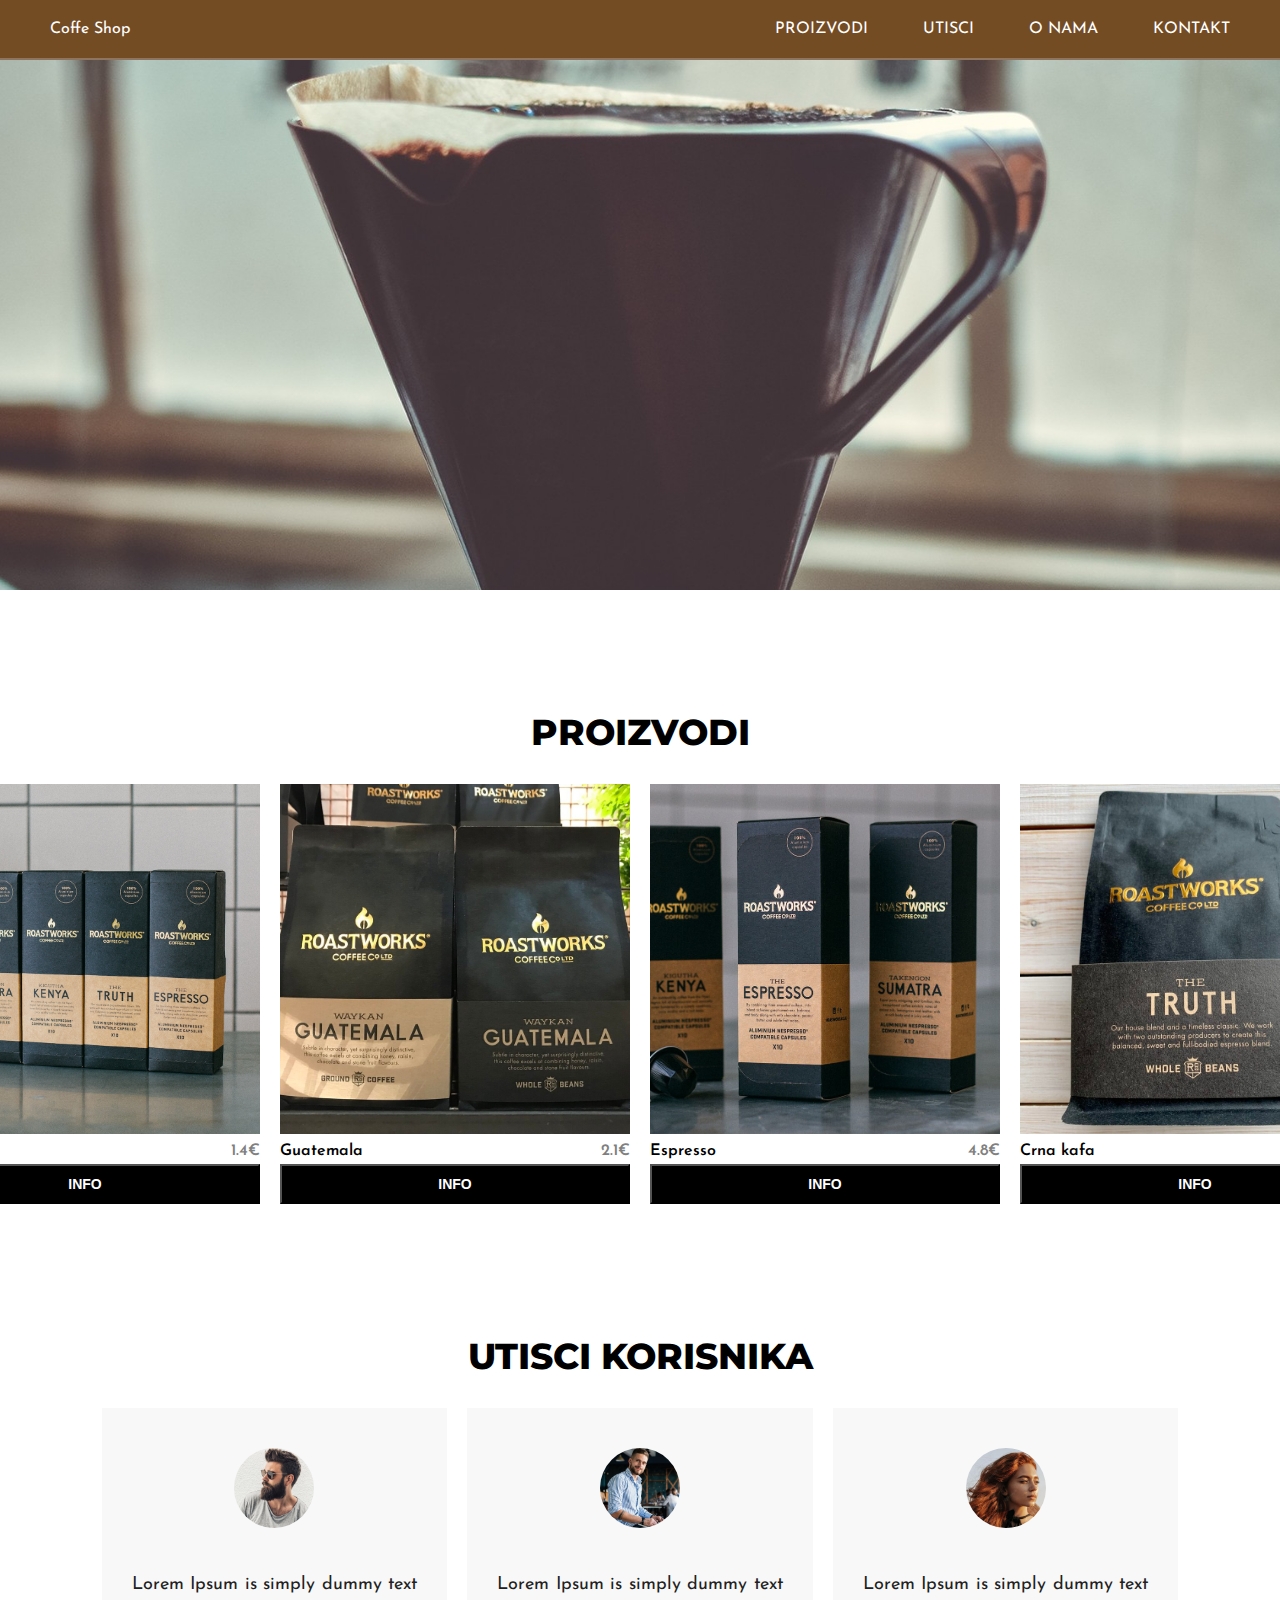
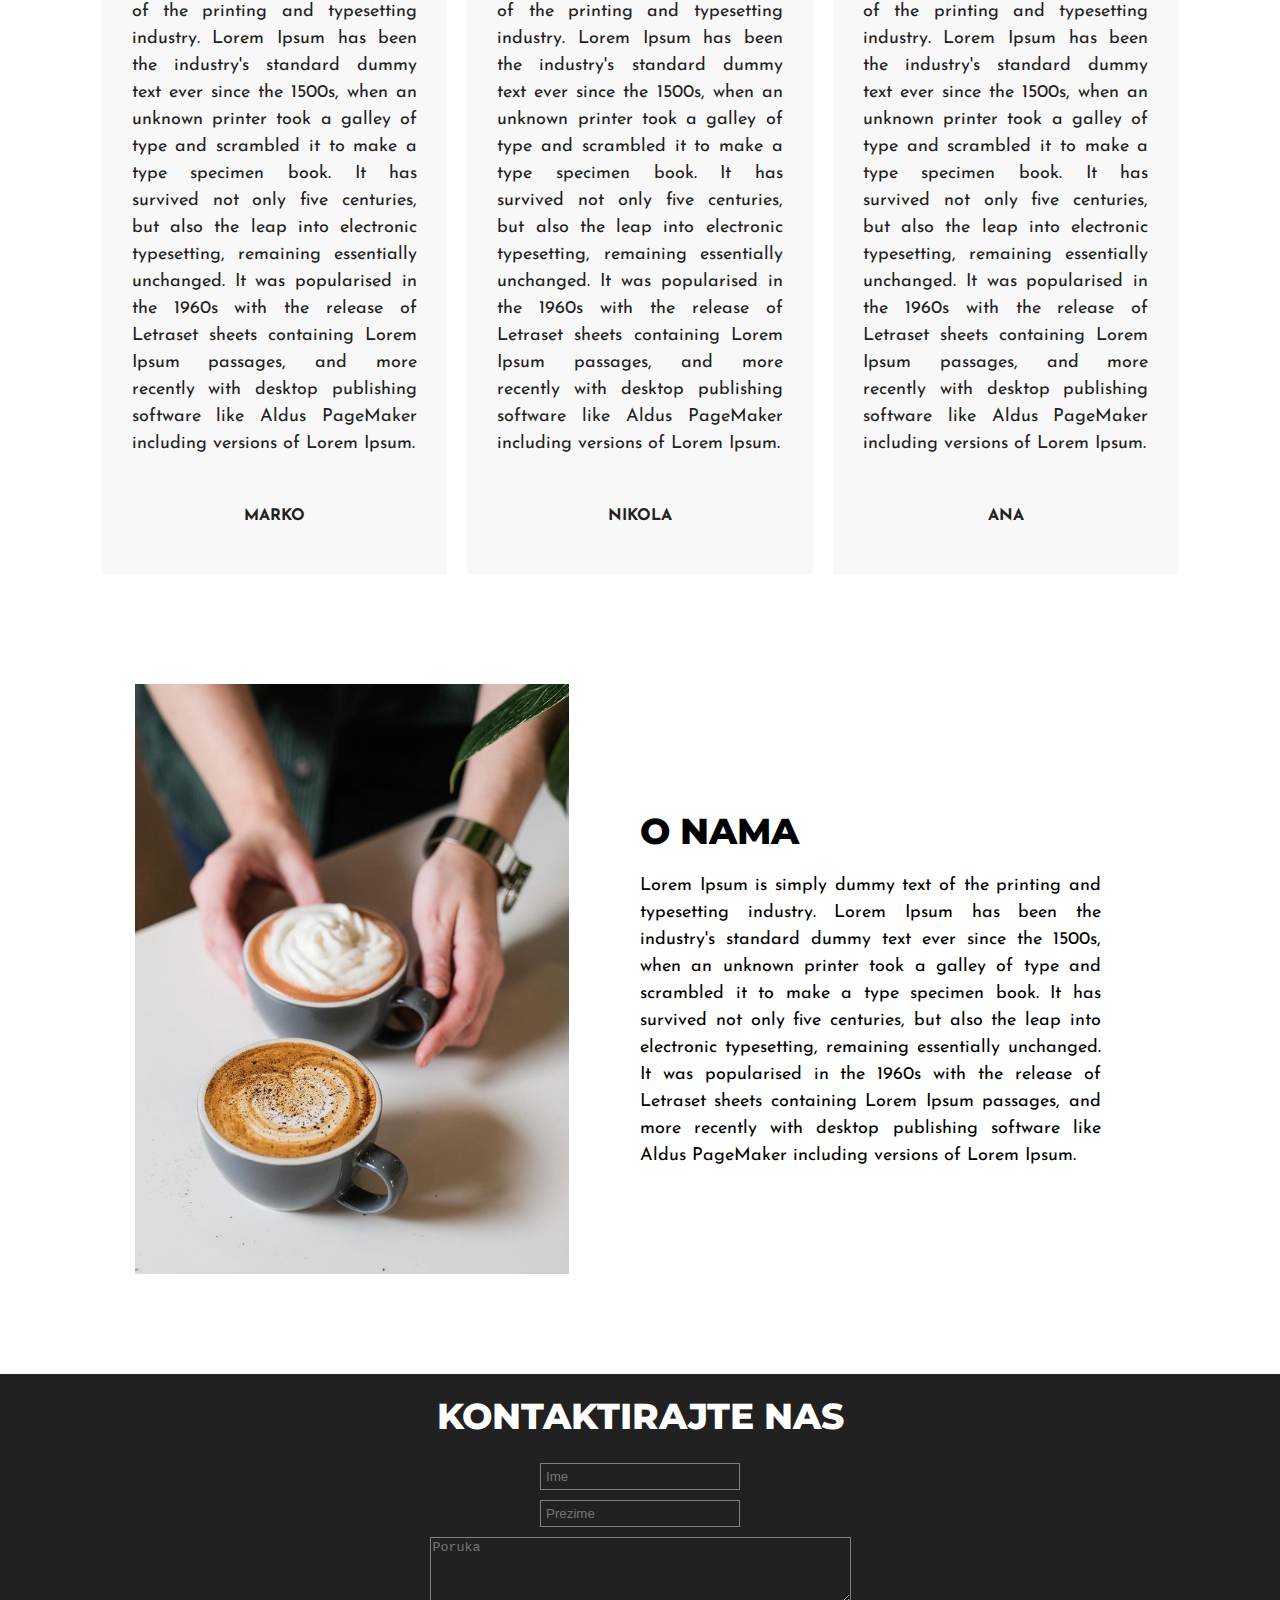
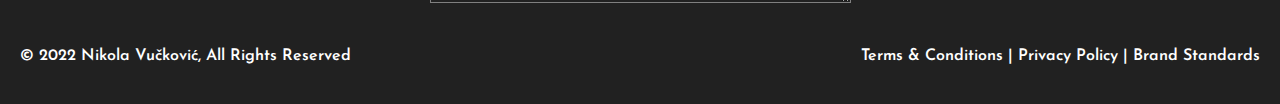
<file: Web dizajn - Coffee Shop stranica/index.html>
<!DOCTYPE html>
<html>
  <head>
    <meta charset="utf-8" />
    <meta http-equiv="X-UA-Compatible" content="IE=edge" />
    <title>Coffee Shop</title>
    <meta name="viewport" content="width=device-width, initial-scale=1" />
    <link rel="stylesheet" href="style.css" />
    <link rel="preconnect" href="https://fonts.googleapis.com" />
    <link rel="preconnect" href="https://fonts.gstatic.com" crossorigin />
    <link
      href="https://fonts.googleapis.com/css2?family=Montserrat:wght@100;200;300;400;500;600;700;800;900&display=swap"
      rel="stylesheet"
    />
    <link
      href="https://fonts.googleapis.com/css2?family=Josefin+Sans:wght@100;200;300;400;500;600;700&family=Lato:wght@400;700;900&display=swap"
      rel="stylesheet"
    />
  </head>
  <body>
    <!-- HEADER SECTION -->
    <header>
      <!-- NAVIGATION -->
      <nav class="navbar">
        <div class="navbar-logo">
          <a href="#top">Coffe Shop</a>
        </div>
        <ul>
          <li><a href="#proizvodi">Proizvodi</a></li>
          <li><a href="#korisnici">Utisci</a></li>
          <li><a href="#onama">O nama</a></li>
          <li><a href="#kontakt">Kontakt</a></li>
        </ul>
      </nav>
      <!-- PARALLAX EFFECT -->
      <section class="hero"></section>
    </header>

    <!-- CONTAINER -->
    <div class="container">
      <!-- SEKCIJA PROIZVODI -->
      <section class="sekcija-proizvodi" id="proizvodi">
        <h1>Proizvodi</h1>
        <div class="proizvodi">
          <div class="proizvod">
            <div class="image">
              <img src="assets/images/proizvod 1.png" class="slika-proizvoda" />
            </div>
            <div class="info-card">
              <h2>Sumatra</h2>
              <h3>1.4€</h3>
            </div>
            <button>Info</button>
          </div>

          <div class="proizvod">
            <div class="image">
              <img src="assets/images/proizvod 2.jpg" class="slika-proizvoda" />
            </div>
            <div class="info-card">
              <h2>Guatemala</h2>
              <h3>2.1€</h3>
            </div>
            <button>Info</button>
          </div>

          <div class="proizvod">
            <div class="image">
              <img src="assets/images/proizvod 3.jpg" class="slika-proizvoda" />
            </div>
            <div class="info-card">
              <h2>Espresso</h2>
              <h3>4.8€</h3>
            </div>

            <button>Info</button>
          </div>

          <div class="proizvod">
            <div class="image">
              <img
                src="assets/images/proizvod 4.jpeg"
                class="slika-proizvoda"
              />
            </div>
            <div class="info-card">
              <h2>Crna kafa</h2>
              <h3>3.6€</h3>
            </div>

            <button>Info</button>
          </div>
        </div>
      </section>

      <!-- SEKCIJA KORISNICI -->

      <section class="sekcija-korisnici" id="korisnici">
        <h1>Utisci korisnika</h1>
        <div class="korisnici">
          <div class="korisnik-box">
            <p class="slika-korisnika">
              <img
                src="assets/images/korisnik1.jpeg"
                class="korisnik-img"
                alt="korisnik1"
              />
            </p>
            <p class="tekst-korisnika">
              Lorem Ipsum is simply dummy text of the printing and typesetting
              industry. Lorem Ipsum has been the industry's standard dummy text
              ever since the 1500s, when an unknown printer took a galley of
              type and scrambled it to make a type specimen book. It has
              survived not only five centuries, but also the leap into
              electronic typesetting, remaining essentially unchanged. It was
              popularised in the 1960s with the release of Letraset sheets
              containing Lorem Ipsum passages, and more recently with desktop
              publishing software like Aldus PageMaker including versions of
              Lorem Ipsum.
            </p>
            <p class="ime-korisnika">Marko</p>
          </div>

          <div class="korisnik-box">
            <p class="slika-korisnika">
              <img
                src="assets/images/korisnik2.jpeg"
                class="korisnik-img"
                alt="korisnik1"
              />
            </p>
            <p class="tekst-korisnika">
              Lorem Ipsum is simply dummy text of the printing and typesetting
              industry. Lorem Ipsum has been the industry's standard dummy text
              ever since the 1500s, when an unknown printer took a galley of
              type and scrambled it to make a type specimen book. It has
              survived not only five centuries, but also the leap into
              electronic typesetting, remaining essentially unchanged. It was
              popularised in the 1960s with the release of Letraset sheets
              containing Lorem Ipsum passages, and more recently with desktop
              publishing software like Aldus PageMaker including versions of
              Lorem Ipsum.
            </p>
            <p class="ime-korisnika">Nikola</p>
          </div>

          <div class="korisnik-box">
            <p class="slika-korisnika">
              <img
                src="assets/images/korisnik3.jpeg"
                class="korisnik-img"
                alt="korisnik1"
              />
            </p>
            <p class="tekst-korisnika">
              Lorem Ipsum is simply dummy text of the printing and typesetting
              industry. Lorem Ipsum has been the industry's standard dummy text
              ever since the 1500s, when an unknown printer took a galley of
              type and scrambled it to make a type specimen book. It has
              survived not only five centuries, but also the leap into
              electronic typesetting, remaining essentially unchanged. It was
              popularised in the 1960s with the release of Letraset sheets
              containing Lorem Ipsum passages, and more recently with desktop
              publishing software like Aldus PageMaker including versions of
              Lorem Ipsum.
            </p>
            <p class="ime-korisnika">Ana</p>
          </div>
        </div>
      </section>

      <!-- SEKCIJA O NAMA -->

      <section class="sekcija-o-nama" id="onama">
        <div class="reklama">
          <img src="assets/images/reklama.png" class="reklama-img" />
        </div>
        <div class="tekst-o-nama">
          <h1>O nama</h1>
          <p>
            Lorem Ipsum is simply dummy text of the printing and typesetting
            industry. Lorem Ipsum has been the industry's standard dummy text
            ever since the 1500s, when an unknown printer took a galley of type
            and scrambled it to make a type specimen book. It has survived not
            only five centuries, but also the leap into electronic typesetting,
            remaining essentially unchanged. It was popularised in the 1960s
            with the release of Letraset sheets containing Lorem Ipsum passages,
            and more recently with desktop publishing software like Aldus
            PageMaker including versions of Lorem Ipsum.
          </p>
        </div>
      </section>
    </div>

    <!-- FOOTER -->

    <footer id="kontakt">
      <div class="sekcija-kontakt">
        <h1>Kontaktirajte nas</h1>
        <input placeholder="Ime" />
        <input placeholder="Prezime" />
        <textarea placeholder="Poruka" rows="4" cols="50"></textarea>
      </div>
      <div class="copyright">
        <h2>© 2022 Nikola Vučković, All Rights Reserved</h2>
        <h2>Terms & Conditions | Privacy Policy | Brand Standards</h2>
      </div>
    </footer>
  </body>
</html>
</file>
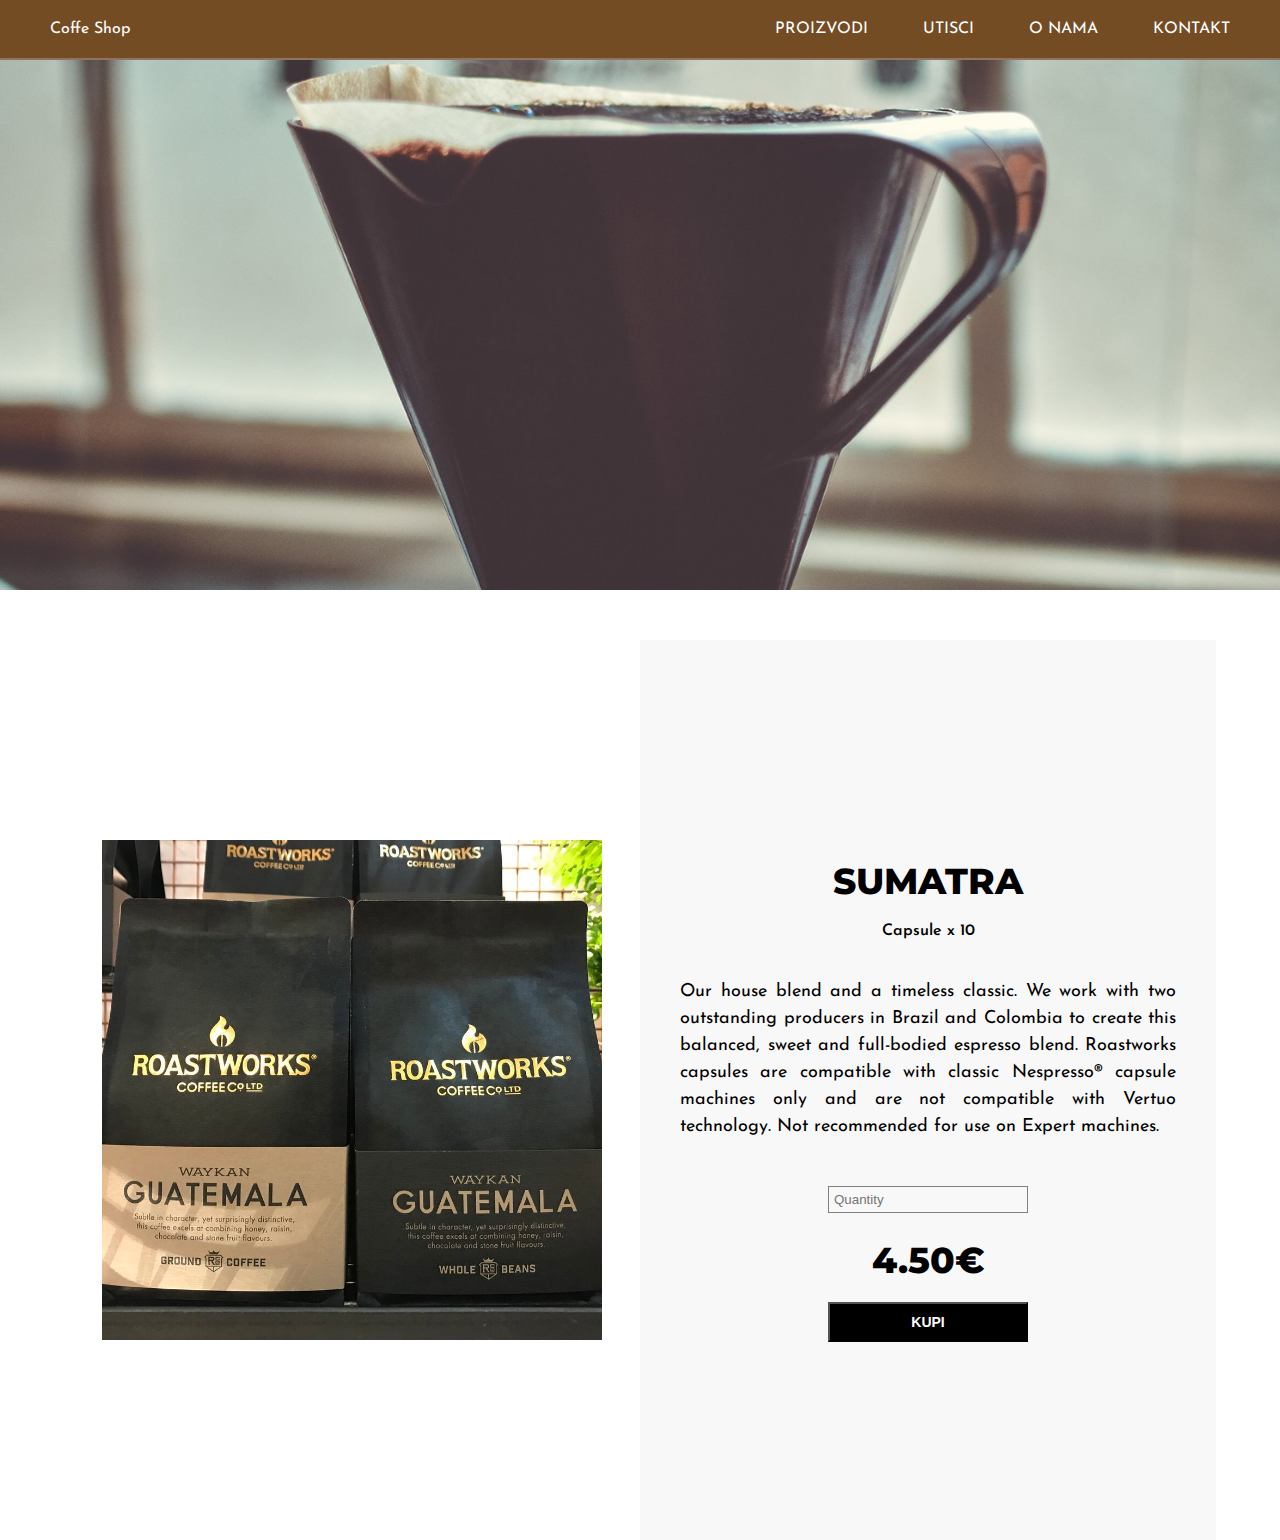
<file: Web dizajn - Coffee Shop stranica/proizvod1.html>
<!DOCTYPE html>
<html>
  <head>
    <meta charset="utf-8" />
    <meta http-equiv="X-UA-Compatible" content="IE=edge" />
    <title>Coffee Shop - Sumatra kafa</title>
    <meta name="viewport" content="width=device-width, initial-scale=1" />
    <link rel="stylesheet" href="style.css" />
    <link rel="preconnect" href="https://fonts.googleapis.com" />
    <link rel="preconnect" href="https://fonts.gstatic.com" crossorigin />
    <link
      href="https://fonts.googleapis.com/css2?family=Montserrat:wght@100;200;300;400;500;600;700;800;900&display=swap"
      rel="stylesheet"
    />
    <link
      href="https://fonts.googleapis.com/css2?family=Josefin+Sans:wght@100;200;300;400;500;600;700&family=Lato:wght@400;700;900&display=swap"
      rel="stylesheet"
    />
  </head>
  <body>
    <!-- HEADER SECTION -->
    <header>
      <!-- NAVIGATION -->
      <nav class="navbar">
        <div class="navbar-logo">
          <a href="#top">Coffe Shop</a>
        </div>
        <ul>
          <li><a href="#proizvodi">Proizvodi</a></li>
          <li><a href="#korisnici">Utisci</a></li>
          <li><a href="#onama">O nama</a></li>
          <li><a href="#kontakt">Kontakt</a></li>
        </ul>
      </nav>
      <!-- PARALLAX EFFECT -->
      <section class="hero"></section>
    </header>

    <div class="container">
      <div class="proizvod-container">
        <div class="proizvod-container-lijeva-strana">
          <img src="assets/images/proizvod 2.jpg" class="pr-slika" />
        </div>
        <div class="proizvod-container-desna-strana">
          <div class="proizvod-container-info">
            <h1>Sumatra</h1>
            <h2>Capsule x 10</h2>
            <p class="tekst-proizvoda">
              Our house blend and a timeless classic. We work with two
              outstanding producers in Brazil and Colombia to create this
              balanced, sweet and full-bodied espresso blend. Roastworks
              capsules are compatible with classic Nespresso® capsule machines
              only and are not compatible with Vertuo technology. Not
              recommended for use on Expert machines.
            </p>

            <input type="number" placeholder="Quantity" class="pr-input" />

            <h1>4.50€</h1>
            <button class="pr-btn">Kupi</button>
          </div>
        </div>
      </div>
    </div>
  </body>
</html>
</file>
<file: Web dizajn - Coffee Shop stranica/style.css>
*,
*::before,
*::after {
  box-sizing: border-box;
  margin: 0;
  scroll-behavior: smooth;
}

body {
  display: flex;
  flex-direction: column;
  text-align: center;
  align-items: center;
  justify-content: center;
  font-family: "Josefin Sans", sans-serif;
}

header {
  width: 100%;
}

.container {
  width: 90%;
  display: flex;
  flex-direction: column;
  justify-content: center;
}

section {
  margin: 50px 0 50px 0;
}

button {
  font-size: 14px;
  background-color: #000;
  color: #fff;
  width: 100%;
  text-transform: uppercase;
  padding: 10px;
  font-weight: 700;
  cursor: pointer;
}

button:hover {
  background-color: #fff;
  color: #000;
  border: 1px solid #000;
}

/* NAVIGATION */

.navbar {
  width: 100%;
  height: 60px;
  display: flex;
  justify-content: space-between;
  align-items: center;
  font-size: 16px;
  color: #fff;
  background-color: #744c24;
  position: fixed;
  border-bottom: 2px solid #8f755f;
}

.navbar ul {
  list-style: none;
}

.navbar ul li {
  display: inline-block;
  font-weight: 400;
  cursor: pointer;
  text-transform: uppercase;
  margin-right: 50px;
}

.navbar div {
  margin-left: 50px;
}

a {
  text-decoration: none;
  color: #fff;
}

/* PARALLAX EFFECT */

.hero {
  height: 60vh;
  background-image: url("assets/images/parallaxPic.jpg");

  background-attachment: fixed;
  background-position: center;
  background-repeat: no-repeat;
  background-size: cover;
}

/* FONT-SIZES */

h1 {
  text-transform: uppercase;
  font-weight: 800;
  font-size: 36px;
  margin: 20px 0 20px 0;
  font-family: "Montserrat", sans-serif;
}

h2 {
  font-size: 16px;
  font-weight: 600;
}

h3 {
  font-size: 16px;
  font-weight: 600;
  color: grey;
}

/* SEKCIJA - PROIZVODI */

.sekcija-proizvodi {
  display: flex;
  flex-direction: column;
  justify-content: center;
  text-align: center;
}

.proizvodi {
  display: flex;
  flex-direction: row;
  justify-content: center;
}

.proizvod {
  margin: 10px;
}

.slika-proizvoda {
  width: 350px;
  height: auto;
}

.info-card {
  display: flex;
  flex-direction: row;
  justify-content: space-between;
  margin: 5px 0 5px 0;
}

/* SEKCIJA KORISNICI */

.sekcija-korisnici {
  display: flex;
  flex-direction: column;
  justify-content: center;
  text-align: center;
}

.korisnici {
  width: 100%;
  display: flex;
  flex-direction: row;
  justify-content: center;
}

.korisnik-box {
  width: 30%;
  display: flex;
  flex-direction: column;
  justify-content: center;
  color: #212121;
  margin: 10px;
  background-color: #f8f8f8;
}

.slika-korisnika {
  margin: 40px 0 40px 0;
}

.tekst-korisnika {
  text-align: justify;
  font-size: 18px;
  font-weight: 400;
  line-height: 1.5;
  padding: 0 30px 0 30px;
}

.ime-korisnika {
  text-transform: uppercase;
  font-weight: 700;
  padding: 50px;
}

.korisnik-img {
  width: 80px;
  border-radius: 50%;
}

/*SEKCIJA O NAMA*/

.sekcija-o-nama {
  display: flex;
  justify-content: center;
}

.sekcija-o-nama div {
  width: 50%;
}

.reklama {
  display: flex;
  justify-content: center;
}

.reklama-img {
  margin: auto;
}

.tekst-o-nama {
  display: flex;
  flex-direction: column;
  justify-content: center;
  text-align: justify;
}

.tekst-o-nama p {
  margin-right: 20%;
  text-align: justify;
  font-size: 18px;
  font-weight: 400;
  line-height: 1.5;
}

/* FOOTER */

footer {
  display: flex;
  flex-direction: column;
  justify-content: center;
  background-color: #212121;
  color: #fff;
  width: 100%;
  margin-top: 50px;
}

input {
  width: 200px;
  background: transparent;
  border: 1px solid grey;
  margin: 5px 0 5px 0;
  padding: 5px;
  color: #fff;
}

textarea {
  background: transparent;
  border: 1px solid grey;
  margin: 5px 0 5px 0;
  color: #fff;
}

.sekcija-kontakt {
  display: flex;
  flex-direction: column;
  align-items: center;
}

.copyright {
  display: flex;
  width: 100%;
  justify-content: space-between;
  margin: 20px 0 20px 0;
}

.copyright h2 {
  padding: 20px;
}

.proizvod-container {
  display: flex;
  height: 100vh;
}

.proizvod-container-lijeva-strana {
  display: flex;
  flex: 1;
  justify-content: center;
  align-items: center;
}

.proizvod-container-desna-strana {
  display: flex;
  flex: 1;
  background-color: #f8f8f8;
}

.proizvod-container-info {
  display: flex;
  margin: auto;
  flex-direction: column;
  align-items: center;
}

form {
  display: flex;
  margin: 30px 0 20px 0;
}

.pr-slika {
  margin: auto;
  width: 500px;
}

.tekst-proizvoda {
  text-align: justify;
  font-size: 18px;
  font-weight: 400;
  line-height: 1.5;
  padding: 40px;
}

.pr-input {
  color: #000;
}

.pr-btn {
  width: 200px;
}
</file>
